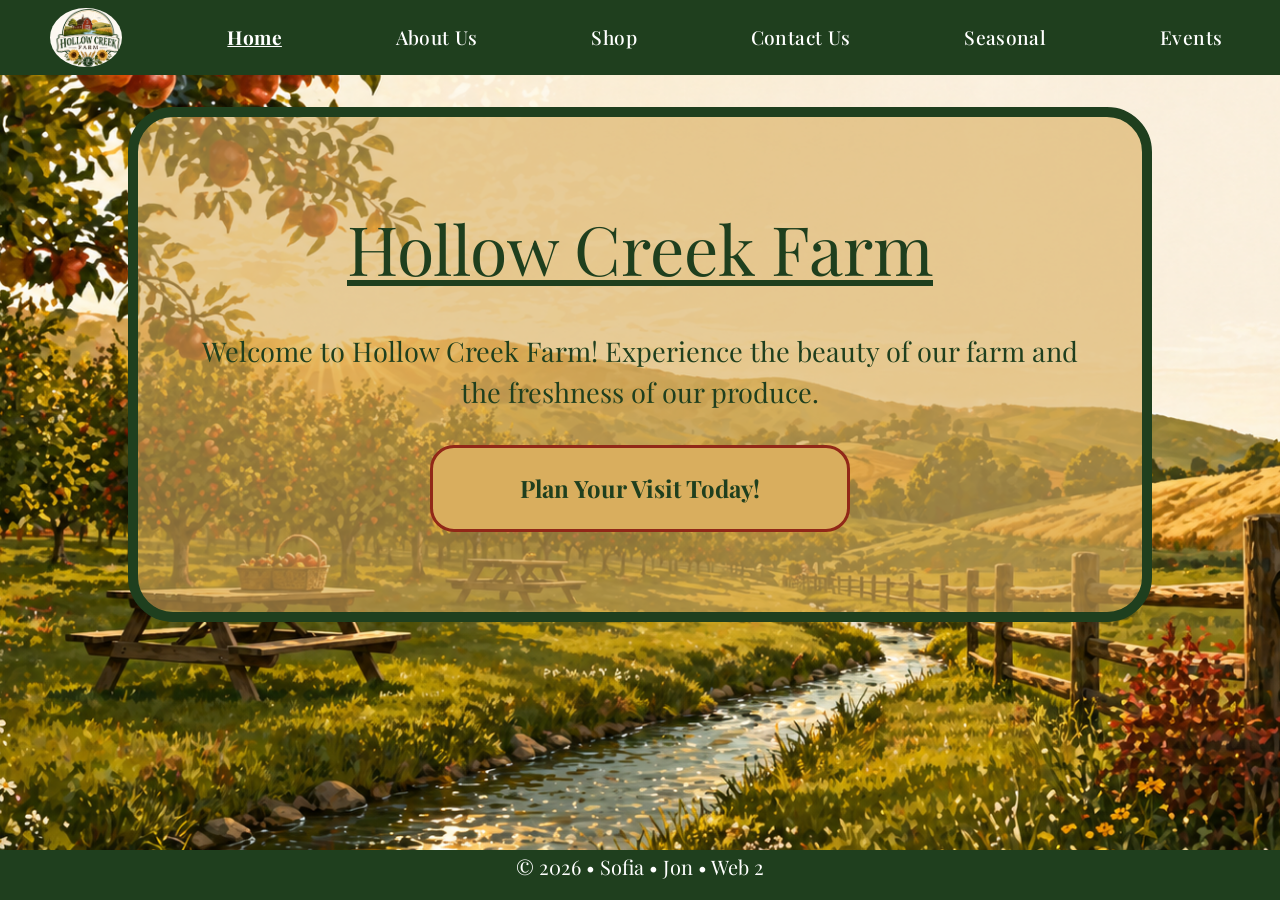
<file: index.html>
<!doctype html>
<html lang="en">
    <head>
        <title>Hollow Creek Farm</title>
        <!-- Required meta tags -->
        <meta charset="utf-8" />
        <meta name="viewport" content="width=device-width, initial-scale=1" />

        <!-- Bootstrap CSS v5.3.8 -->
        <link
            href="https://cdn.jsdelivr.net/npm/bootstrap@5.3.8/dist/css/bootstrap.min.css"
            rel="stylesheet"
            integrity="sha384-sRIl4kxILFvY47J16cr9ZwB07vP4J8+LH7qKQnuqkuIAvNWLzeN8tE5YBujZqJLB"
            crossorigin="anonymous"
        />
        <!-- Fonts-->
        <link rel="preconnect" href="https://fonts.googleapis.com">
        <link rel="preconnect" href="https://fonts.gstatic.com" crossorigin>
        <link href="https://fonts.googleapis.com/css2?family=Playfair+Display:wght@900&display=swap" rel="stylesheet">
    <link rel="stylesheet" href="css files/styles.css" />
    <link rel="stylesheet" href="css files/home.css" />
    </head>

    <body class="indexhtmlbody">
        <!-- background image - Image credit: Provided Hollow Creek Farm asset folder. Licensed for class use. -->
        <header>

            


        <!--navbar starts-->
        <nav class="navbar navbar-expand-lg navbar-home">
            <div class="container-fluid">
                <button class="navbar-toggler" type="button" data-bs-toggle="collapse" data-bs-target="#navbarNavAltMarkup"
                    aria-controls="navbarNavAltMarkup" aria-expanded="false" aria-label="Toggle navigation">
                    <span class="navbar-toggler-icon"></span>
                </button>
                <div class="collapse navbar-collapse" id="navbarNavAltMarkup">
                    <div class="navbar-nav">
                        <!-- Image credit: Provided Hollow Creek Farm asset folder. Licensed for class use. -->
                        <img src="Client Files/Logo.png" class="navbarimg">
                        <a class="nav-link active" aria-current="page" href="index.html">Home</a>
                        <a class="nav-link" href="aboutus.html">About Us</a>
                        <a class="nav-link" href="shop.html">Shop</a>
                        <a class="nav-link" href="contactus.html">Contact Us</a>
                        <a class="nav-link" href="seasonal.html">Seasonal</a>
                        <a class="nav-link" href="events.html">Events</a>
                    </div>
                </div>
            </div>
        </nav>
        <!--navbar ends + title-->
        <!--box with title, subtitle, button-->
        <div class="homepagebox">
            <div class="title">Hollow Creek Farm</div>
            <div class="subtitle">Welcome to Hollow Creek Farm! Experience the beauty of our farm and the freshness of our produce.</div>
            <a class="btn btn-lg planurvisitbtn" href="contactus.html" role="button">Plan Your Visit Today!</a>
        </div>




        </header>
        <main></main>
        <footer>
           <div class="footer">
            <p>© 2026 • Sofia • Jon • Web 2</p>
            </div> 
        </footer>
        <!-- Bootstrap JavaScript Bundle (includes Popper) -->
        <script
            src="https://cdn.jsdelivr.net/npm/bootstrap@5.3.8/dist/js/bootstrap.bundle.min.js"
            integrity="sha384-FKyoEForCGlyvwx9Hj09JcYn3nv7wiPVlz7YYwJrWVcXK/BmnVDxM+D2scQbITxI"
            crossorigin="anonymous"
        ></script>
        <script src="script.js"></script>
    </body>
</html>
</file>
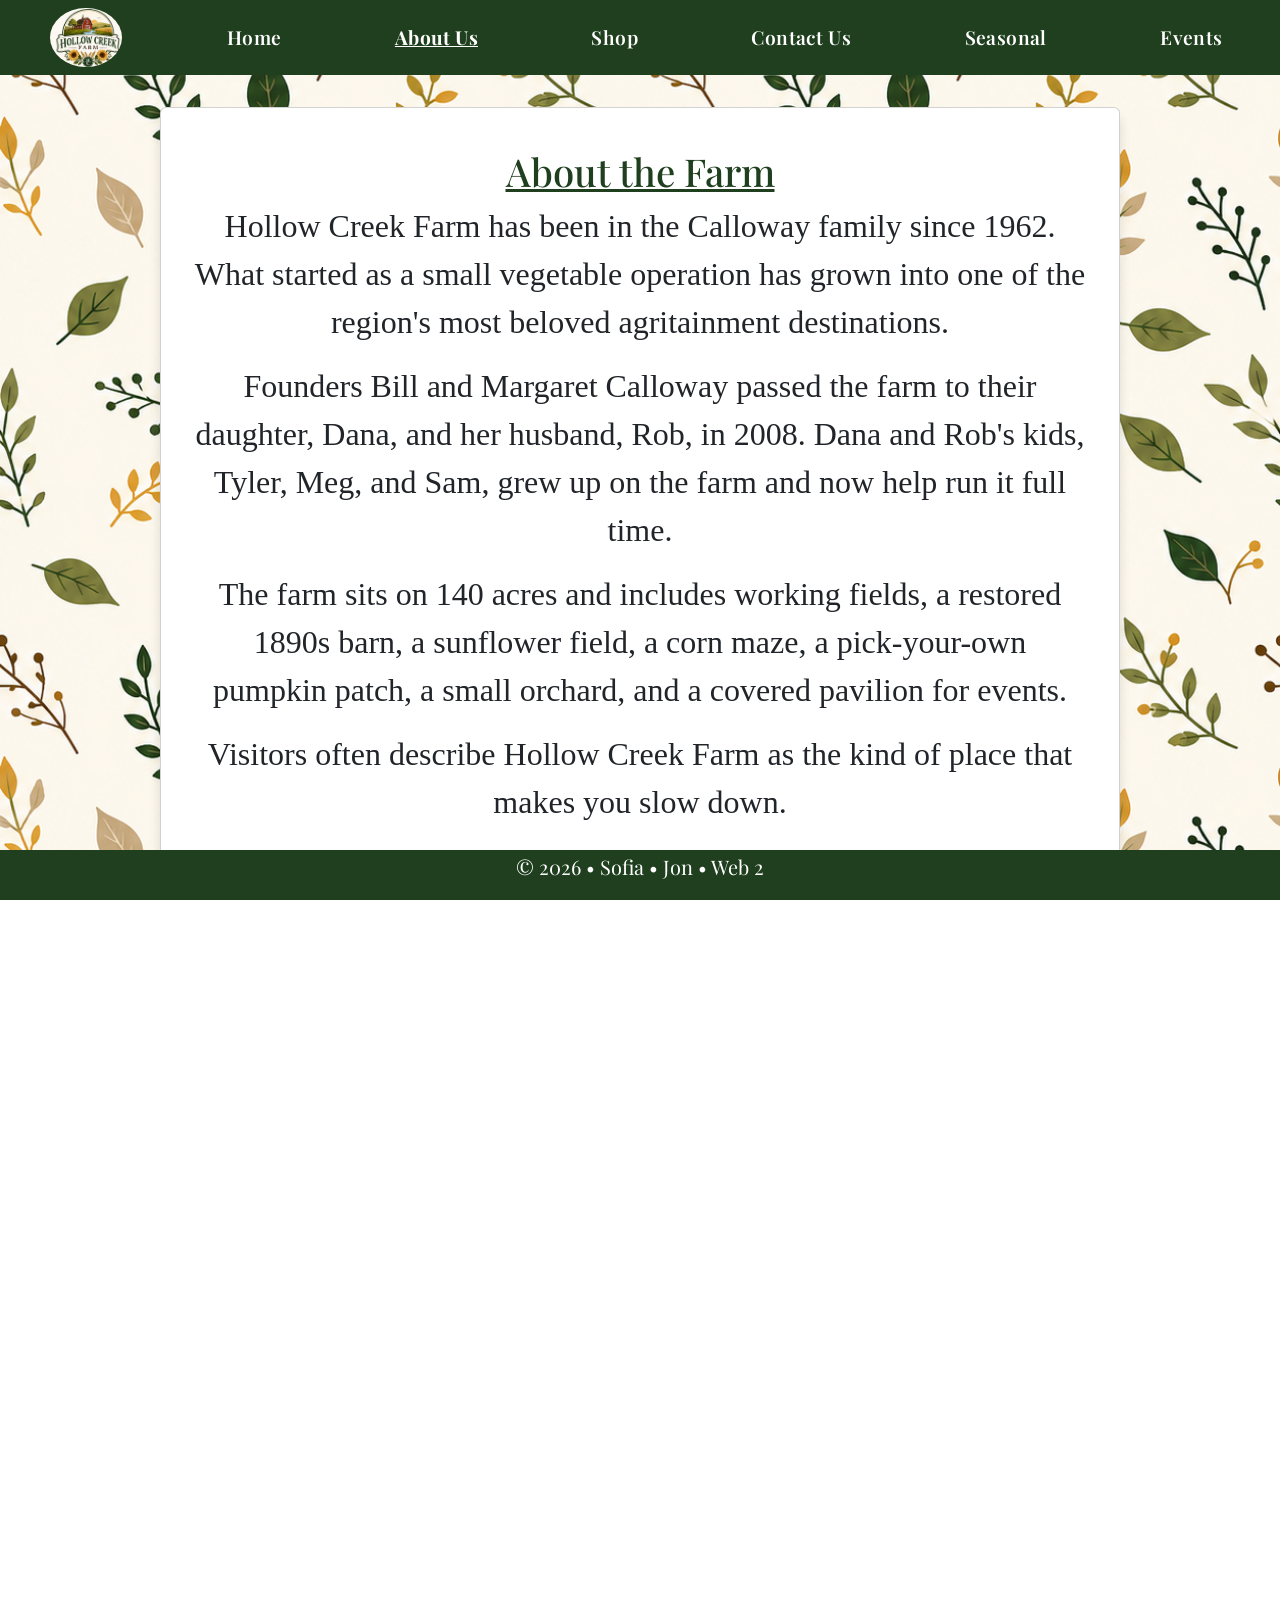
<file: aboutus.html>
<!doctype html>
<html lang="en">

<head>
    <title>Hollow Creek Farm</title>
    <!-- Required meta tags -->
    <meta charset="utf-8" />
    <meta name="viewport" content="width=device-width, initial-scale=1" />

    <!-- Bootstrap CSS v5.3.8 -->
    <link href="https://cdn.jsdelivr.net/npm/bootstrap@5.3.8/dist/css/bootstrap.min.css" rel="stylesheet"
        integrity="sha384-sRIl4kxILFvY47J16cr9ZwB07vP4J8+LH7qKQnurgqkuIAvNWLzeN8tE5YBujZqJLB" crossorigin="anonymous" />
    <link rel="stylesheet" href="css files/styles.css" />
    <!-- Navbar Fonts -->
    <link rel="preconnect" href="https://fonts.googleapis.com">
    <link rel="preconnect" href="https://fonts.gstatic.com" crossorigin>
    <link href="https://fonts.googleapis.com/css2?family=Playfair+Display:wght@900&display=swap" rel="stylesheet">
</head>

<body class="aboutusbody">
    <header>
        <!--navbar starts-->
        <nav class="navbar navbar-expand-lg navbar-home">
            <div class="container-fluid">
                <button class="navbar-toggler" type="button" data-bs-toggle="collapse" data-bs-target="#navbarNavAltMarkup"
                    aria-controls="navbarNavAltMarkup" aria-expanded="false" aria-label="Toggle navigation">
                    <span class="navbar-toggler-icon"></span>
                </button>
                <div class="collapse navbar-collapse" id="navbarNavAltMarkup">
                    <div class="navbar-nav">
                        <!-- Image credit: Provided Hollow Creek Farm asset folder. Licensed for class use. -->
                        <img src="Client Files/Logo.png" class="navbarimg">
                        <a class="nav-link" aria-current="page" href="index.html">Home</a>
                        <a class="nav-link active" href="aboutus.html">About Us</a>
                        <a class="nav-link" href="shop.html">Shop</a>
                        <a class="nav-link" href="contactus.html">Contact Us</a>
                        <a class="nav-link" href="seasonal.html">Seasonal</a>
                        <a class="nav-link" href="events.html">Events</a>
                    </div>
                </div>
            </div>
        </nav>
        <!--navbar ends + title-->
    </header>
    <main>
        <div class="card aboutus">
            <h1 class="aboutTheFarm">About the Farm</h1>
            <p>Hollow Creek Farm has been in the Calloway family since 1962. What started as a small vegetable operation has grown into one of the region's most beloved agritainment destinations.</p>
            <p>Founders Bill and Margaret Calloway passed the farm to their daughter, Dana, and her husband, Rob, in 2008. Dana and Rob's kids, Tyler, Meg, and Sam, grew up on the farm and now help run it full time.</p>
            <p>The farm sits on 140 acres and includes working fields, a restored 1890s barn, a sunflower field, a corn maze, a pick-your-own pumpkin patch, a small orchard, and a covered pavilion for events.</p>
            <p>Visitors often describe Hollow Creek Farm as the kind of place that makes you slow down.</p>
            <img src="Client Files/3 family generations.png">
        </div>
       

    </main>
   <img src="removedbgimg.png" class="bottomfooterimg">
    <footer>
        <div class="footer">
            <p>© 2026 • Sofia • Jon • Web 2</p>
        </div>
    </footer>
    <link href="https://cdn.jsdelivr.net/npm/bootstrap@5.3.8/dist/css/bootstrap.min.css" rel="stylesheet">
    <script src="script.js"></script>
</body>

</html>
</file>
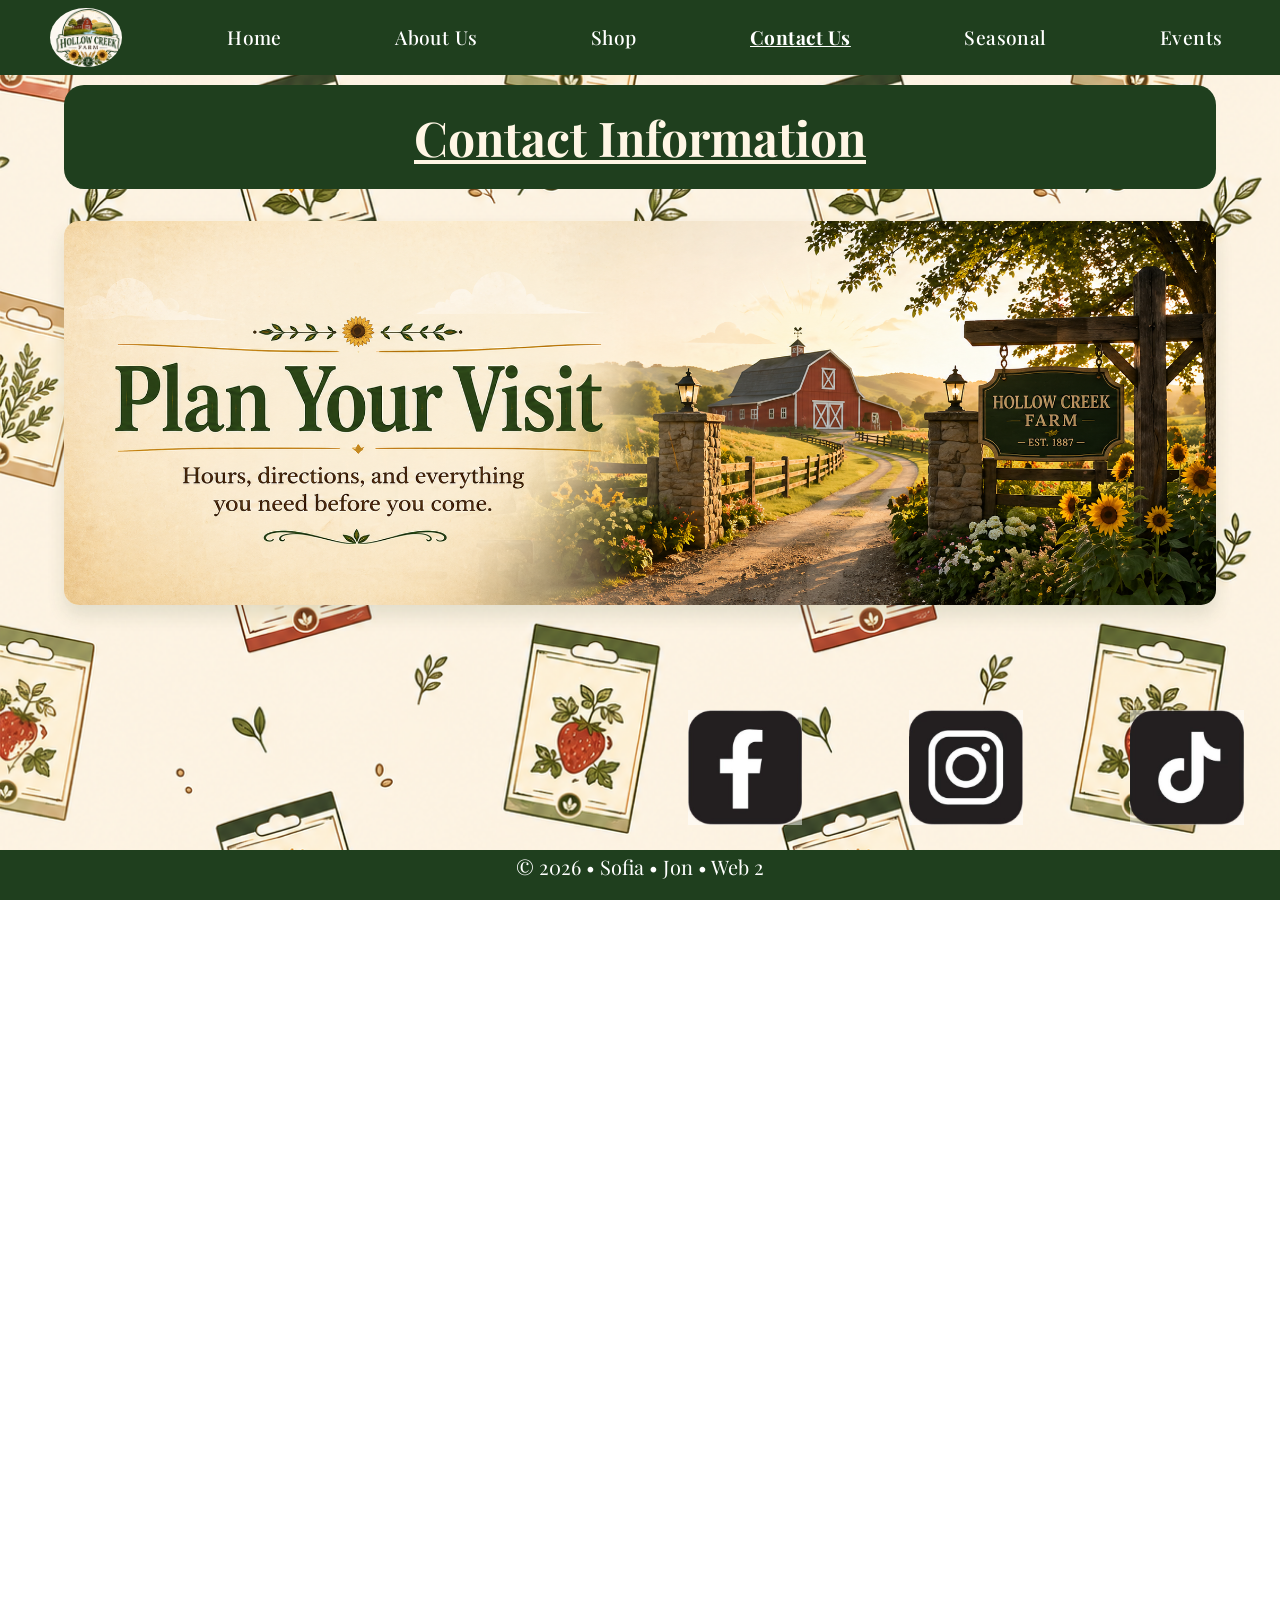
<file: contactus.html>
<!doctype html>
<html lang="en">

<head>
    <title>Hollow Creek Farm</title>
    <!-- Required meta tags -->
    <meta charset="utf-8" />
    <meta name="viewport" content="width=device-width, initial-scale=1" />

    <!-- Bootstrap CSS v5.3.8 -->
    <link href="https://cdn.jsdelivr.net/npm/bootstrap@5.3.8/dist/css/bootstrap.min.css" rel="stylesheet"
        integrity="sha384-sRIl4kxILFvY47J16cr9ZwB07vP4J8+LH7qKQnuqkuIAvNWLzeN8tE5YBujZqJLB" crossorigin="anonymous" />
    <link rel="stylesheet" href="css files/contact.css" />
    <link rel="stylesheet" href="css files/styles.css" />
    <!-- Navbar Fonts -->
    <link rel="preconnect" href="https://fonts.googleapis.com">
    <link rel="preconnect" href="https://fonts.gstatic.com" crossorigin>
    <link href="https://fonts.googleapis.com/css2?family=Playfair+Display:wght@900&display=swap" rel="stylesheet">
</head>

<body class="contactsusbody">
    <!-- background image - Image credit: Provided Hollow Creek Farm asset folder. Licensed for class use. -->
    <header>
        <!--navbar starts-->
        <nav class="navbar navbar-expand-lg navbar-home">
            <div class="container-fluid">
                <button class="navbar-toggler" type="button" data-bs-toggle="collapse"
                    data-bs-target="#navbarNavAltMarkup" aria-controls="navbarNavAltMarkup" aria-expanded="false"
                    aria-label="Toggle navigation">
                    <span class="navbar-toggler-icon"></span>
                </button>
                <div class="collapse navbar-collapse" id="navbarNavAltMarkup">
                    <div class="navbar-nav">
                        <!-- Image credit: Provided Hollow Creek Farm asset folder. Licensed for class use. -->
                        <img src="Client Files/Logo.png" class="navbarimg">
                        <a class="nav-link" aria-current="page" href="index.html">Home</a>
                        <a class="nav-link" href="aboutus.html">About Us</a>
                        <a class="nav-link" href="shop.html">Shop</a>
                        <a class="nav-link active" href="contactus.html">Contact Us</a>
                        <a class="nav-link" href="seasonal.html">Seasonal</a>
                        <a class="nav-link" href="events.html">Events</a>
                    </div>
                </div>
            </div>
        </nav>
        <!--navbar ends + title-->
    </header>
    <main>
        <div class="contactinfobox">Contact Information</div>

        <!--Image credit: Provided Hollow Creek Farm asset folder. Licensed for class use.-->
        <img src="Client Files/Call-to-Action Banners/cta-plan-your-visit-entrance-gate.png" class="contactimgbanner">
        <div class="row">
        <!--contactform-->
            <div class="contactform col-sm-12 col-md-6 col-lg-6">
                <iframe src="https://docs.google.com/forms/d/e/1FAIpQLSdgZ8PGDFjcfySLDdCYFCq0QmSbsvDkSnEdM5bPMUGELbMjXw/viewform?embedded=true"></iframe>
            </div>
        <!--social media logos-->
            <div class="col-sm-12 col-md-6 col-lg-6">
                <div class="row sm-social-row">
                    <div class="eachsm">
                        <a href="https://www.facebook.com/" target="_blank" rel="noopener noreferrer">
                            <img src="smlogos/sm1.png" alt="Facebook">
                        </a>
                    </div>
                    <div class="eachsm">
                        <a href="https://www.instagram.com/" target="_blank" rel="noopener noreferrer">
                            <img src="smlogos/sm2.png" alt="Instagram">
                        </a>
                    </div>
                    <div class="eachsm">
                        <a href="https://www.tiktok.com/" target="_blank" rel="noopener noreferrer">
                            <img src="smlogos/sm3.png" alt="TikTok">
                        </a>
                    </div>
                </div>
        <!--ena-->
                <div class="ena">1482 Hollow Creek Road, Marlboro, NJ, 07746</div>
                <div class="ena">(555) 847-2210</div>
                <div class="ena">hello@hollowcreekfarm.com</div>
        <!--hours table-->
                <table class="contact-hours-table">
                    <tr>
                        <th>Season / Area</th>
                        <th>Hours</th>
                    </tr>
                    <tr>
                        <td>Farm Store (Year-Round)</td>
                        <td>Tue to Sat: 9am to 5pm | Sun: 10am to 3pm</td>
                    </tr>
                    <tr>
                        <td>Spring / Summer Activities</td>
                        <td>Weekends only, 9am to 5pm</td>
                    </tr>
                    <tr>
                        <td>Fall Season (Sep through Nov)</td>
                        <td>Mon to Fri: 1pm to 6pm | Sat to Sun: 9am to 6pm</td>
                    </tr>
                    <tr>
                        <td>Holiday Market (December only)</td>
                        <td>Sat to Sun: 10am to 4pm</td>
                    </tr>
                </table>
            </div>
        </div>


    </main>
    <footer>
        <div class="footer">
            <p>© 2026 • Sofia • Jon • Web 2</p>
        </div>
    </footer>
    <script src="https://cdn.jsdelivr.net/npm/bootstrap@5.3.8/dist/js/bootstrap.bundle.min.js"
        integrity="sha384-FKyoEForCGlyvwx9Hj09JcYn3nv7wiPVlz7YYwJrWVcXK/BmnVDxM+D2scQbITxI"
        crossorigin="anonymous"></script>
    <script src="script.js"></script>
</body>

</html>
</file>
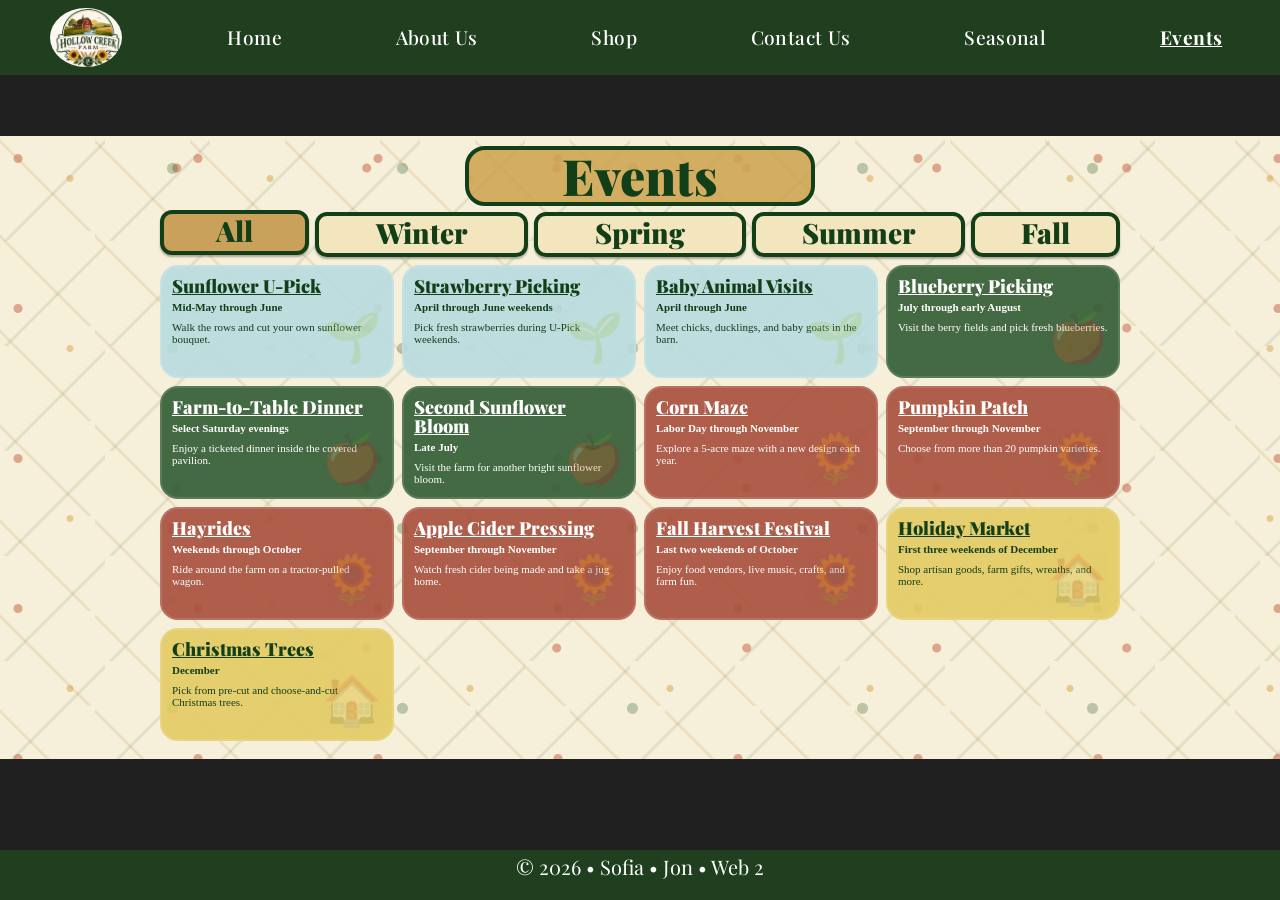
<file: events.html>
<!doctype html>
<html lang="en">

<head>
    <title>Hollow Creek Farm | Events</title>

    <meta charset="utf-8">
    <meta name="viewport" content="width=device-width, initial-scale=1">

    <link href="https://cdn.jsdelivr.net/npm/bootstrap@5.3.8/dist/css/bootstrap.min.css" rel="stylesheet"
        integrity="sha384-sRIl4kxILFvY47J16cr9ZwB07vP4J8+LH7qKQnuqkuIAvNWLzeN8tE5YBujZqJLB" crossorigin="anonymous">

    <link rel="preconnect" href="https://fonts.googleapis.com">
    <link rel="preconnect" href="https://fonts.gstatic.com" crossorigin>
    <link href="https://fonts.googleapis.com/css2?family=Playfair+Display:wght@700;900&display=swap" rel="stylesheet">

    <link rel="stylesheet" href="css files/styles.css">
    <link rel="stylesheet" href="css files/events.css">
</head>

<body class="eventsbody">

    <header>
        <nav class="navbar navbar-expand-lg navbar-home">
            <div class="container-fluid">

                <button class="navbar-toggler" type="button" data-bs-toggle="collapse"
                    data-bs-target="#navbarNavAltMarkup" aria-controls="navbarNavAltMarkup" aria-expanded="false"
                    aria-label="Toggle navigation">
                    <span class="navbar-toggler-icon"></span>
                </button>

                <div class="collapse navbar-collapse" id="navbarNavAltMarkup">
                    <div class="navbar-nav">

                        <!-- Image credit: Provided Hollow Creek Farm asset folder. Licensed for class use. -->
                        <img src="Client Files/Logo.png" class="navbarimg" alt="Hollow Creek Farm logo">

                        <a class="nav-link" href="index.html">Home</a>
                        <a class="nav-link" href="aboutus.html">About Us</a>
                        <a class="nav-link" href="shop.html">Shop</a>
                        <a class="nav-link" href="contactus.html">Contact Us</a>
                        <a class="nav-link" href="seasonal.html">Seasonal</a>
                        <a class="nav-link active" aria-current="page" href="events.html">Events</a>

                    </div>
                </div>

            </div>
        </nav>
    </header>

    <main>
        <section class="events-page">

            <div class="events-title-box">
                <h1>Events</h1>
            </div>

            <div class="events-filter-box">
                <button class="events-filter-btn active" data-season="all">All</button>
                <button class="events-filter-btn" data-season="winter">Winter</button>
                <button class="events-filter-btn" data-season="spring">Spring</button>
                <button class="events-filter-btn" data-season="summer">Summer</button>
                <button class="events-filter-btn" data-season="fall">Fall</button>
            </div>

            <div id="eventsGrid" class="events-grid"></div>

        </section>
    </main>

    <footer>
        <div class="footer">
            <p>© 2026 • Sofia • Jon • Web 2</p>
        </div>
    </footer>

    <script src="https://cdn.jsdelivr.net/npm/bootstrap@5.3.8/dist/js/bootstrap.bundle.min.js"
        integrity="sha384-FKyoEForCGlyvwx9Hj09JcYn3nv7wiPVlz7YYwJrWVcXK/BmnVDxM+D2scQbITxI"
        crossorigin="anonymous"></script>

    <script src="events.js"></script>

</body>

</html>
</file>
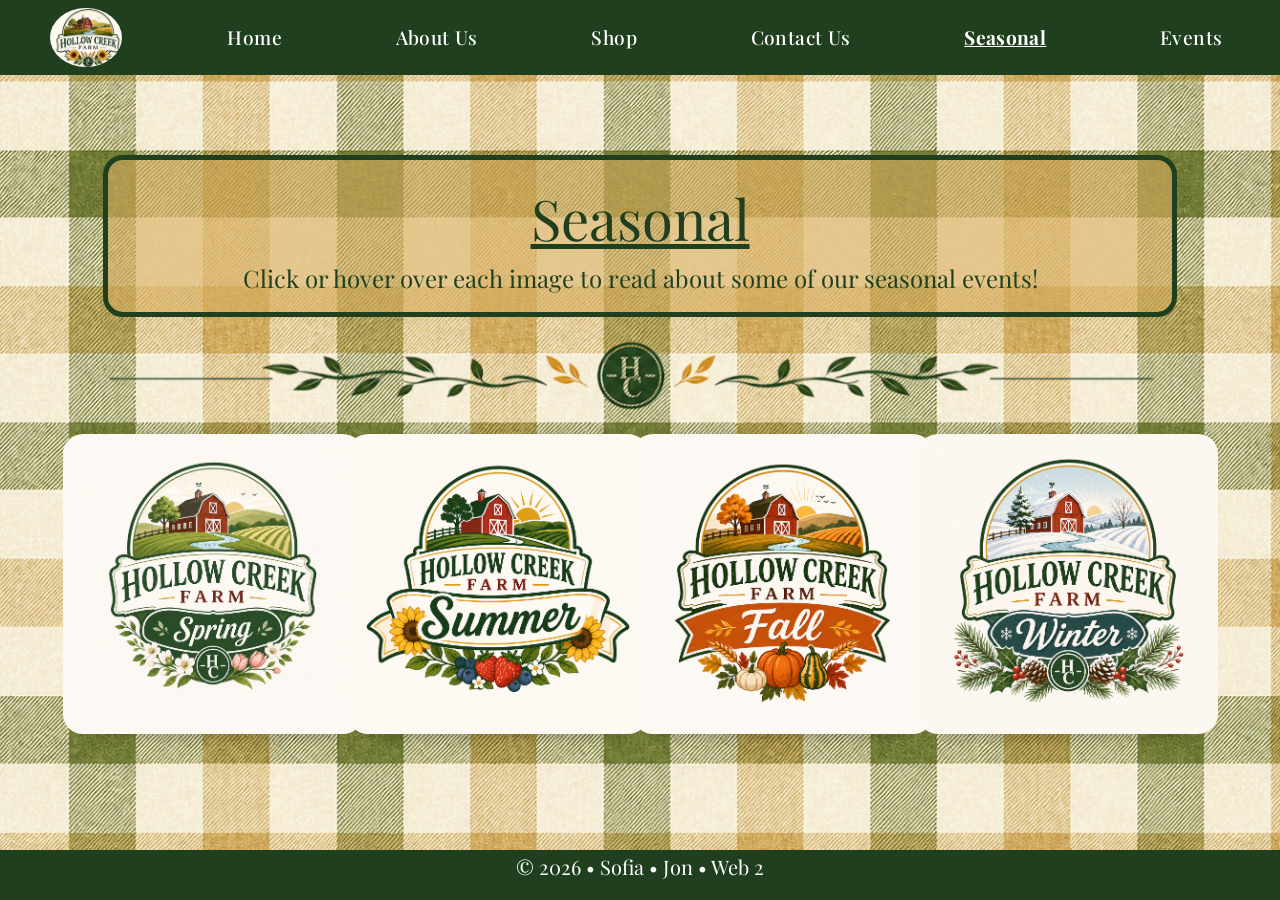
<file: seasonal.html>
<!doctype html>
<html lang="en">

<head>
    <title>Hollow Creek Farm</title>
    <!-- Required meta tags -->
    <meta charset="utf-8" />
    <meta name="viewport" content="width=device-width, initial-scale=1" />

    <!-- Bootstrap CSS v5.3.8 -->
    <link href="https://cdn.jsdelivr.net/npm/bootstrap@5.3.8/dist/css/bootstrap.min.css" rel="stylesheet"
        integrity="sha384-sRIl4kxILFvY47J16cr9ZwB07vP4J8+LH7qKQnuqkuIAvNWLzeN8tE5YBujZqJLB" crossorigin="anonymous" />
    <link rel="stylesheet" href="css files/styles.css" />
    <link rel="stylesheet" href="css files/seasonal.css" />
    <!-- Navbar Fonts -->
    <link rel="preconnect" href="https://fonts.googleapis.com">
    <link rel="preconnect" href="https://fonts.gstatic.com" crossorigin>
    <link href="https://fonts.googleapis.com/css2?family=Playfair+Display:wght@900&display=swap" rel="stylesheet">
</head>

<body class="seasonalbody">
    <!-- background image - Image credit: Provided Hollow Creek Farm asset folder. Licensed for class use. -->
    <header>
        <!--navbar starts-->
        <nav class="navbar navbar-expand-lg navbar-home">
            <div class="container-fluid">
                <button class="navbar-toggler" type="button" data-bs-toggle="collapse"
                    data-bs-target="#navbarNavAltMarkup" aria-controls="navbarNavAltMarkup" aria-expanded="false"
                    aria-label="Toggle navigation">
                    <span class="navbar-toggler-icon"></span>
                </button>
                <div class="collapse navbar-collapse" id="navbarNavAltMarkup">
                    <div class="navbar-nav">
                        <!-- Image credit: Provided Hollow Creek Farm asset folder. Licensed for class use. -->
                        <img src="Client Files/Logo.png" class="navbarimg">
                        <a class="nav-link" aria-current="page" href="index.html">Home</a>
                        <a class="nav-link" href="aboutus.html">About Us</a>
                        <a class="nav-link" href="shop.html">Shop</a>
                        <a class="nav-link" href="contactus.html">Contact Us</a>
                        <a class="nav-link active" href="seasonal.html">Seasonal</a>
                        <a class="nav-link" href="events.html">Events</a>
                    </div>
                </div>
            </div>
        </nav>
        <!--navbar ends + title-->
    </header>
    <main>
        <div class="seasonal-content">
            <div class="seasonalth">
                <div class="seasonaltitle">Seasonal</div>
                <div class="seasonalheading">Click or hover over each image to read about some of our seasonal events!</div>
            </div>
            <!--licensed img from client files we can use-->
            <img src="Client Files/seasonal1.png" class="seasonal-image" alt="Hollow Creek Farm seasonal display">
            <div class="container">
                <div class="row justify-content-center align-items-start gx-4 gy-4">
                    <!--1-->
                    <div class="col-12 col-md-3 d-flex justify-content-center p-3">
                        <div class="flip-card">
                            <div class="flip-card-inner">
                                <div class="flip-card-front">
                                    <img src="Client Files/Website UI Graphics/ChatGPT Image Apr 29, 2026, 10_09_49 PM (8).png"
                                        class="icons">
                                </div>
                                <div class="flip-card-back cardsfont">
                                    <ul>
                                        <li>Sunflower field opening mid-May through June</li>
                                        <li>U-Pick strawberry and asparagus picking on weekends</li>
                                        <li>Baby animal visits in the barn: chicks, ducklings, and baby goats</li>
                                        <li>Spring produce, seedlings, and transplants for home gardens</li>
                                    </ul>
                                </div>
                            </div>
                        </div>
                    </div>
                    <!--2-->
                    <div class="col-12 col-md-3 d-flex justify-content-center p-3">
                        <div class="flip-card">
                            <div class="flip-card-inner">
                                <div class="flip-card-front">
                                    <img src="Client Files/Website UI Graphics/ChatGPT Image Apr 29, 2026, 10_09_49 PM (9).png"
                                        class="icons">
                                </div>
                                <div class="flip-card-back cardsfont">
                                    <ul>
                                        <li>Tomatoes, zucchini, cucumbers, peppers, corn, and green beans</li>
                                        <li>Blueberry picking from July through early August</li>
                                        <li>Second sunflower bloom in late July</li>
                                        <li>Farm-to-table dinner events on select Saturday evenings (ticketed)</li>
                                    </ul>
                                </div>
                            </div>
                        </div>
                    </div>
                    <!--3-->
                    <div class="col-12 col-md-3 d-flex justify-content-center p-3">
                        <div class="flip-card">
                            <div class="flip-card-inner">
                                <div class="flip-card-front">
                                    <img src="Client Files/Website UI Graphics/ChatGPT Image Apr 29, 2026, 10_09_52 PM (10).png"
                                        class="icons">
                                </div>
                                <div class="flip-card-back cardsfont">
                                    <ul>
                                        <li>Corn maze opening Labor Day weekend, 5-acre layout with a new design each year</li>
                                        <li>Pumpkin patch with more than 20 varieties, U-Pick and pre-picked available</li>
                                        <li>Hayrides every weekend through October</li>
                                        <li>Apple cider pressing on-site, fresh cider sold by the jug</li>
                                    </ul>
                                </div>
                            </div>
                        </div>
                    </div>
                    <!--4-->
                    <div class="col-12 col-md-3 d-flex justify-content-center p-3">
                        <div class="flip-card">
                            <div class="flip-card-inner">
                                <div class="flip-card-front">
                                    <img src="Client Files/Website UI Graphics/ChatGPT Image Apr 29, 2026, 10_13_55 PM.png"
                                        class="icons">
                                </div>
                                <div class="flip-card-back cardsfont">
                                    <ul>
                                        <li>Holiday Market the first three weekends of December (local artisans and farm-made gifts)</li>
                                        <li>Christmas trees and wreaths: pre-cut and choose-and-cut available</li>
                                        <li>Farm store open year-round (reduced hours January through March)</li>
                                    </ul>
                                </div>
                            </div>
                        </div>
                    </div>
                </div>
            </div>
        </div>
    </main>
    <footer>
        <div class="footer">
            <p>© 2026 • Sofia • Jon • Web 2</p>
        </div>
    </footer>
    <script src="https://cdn.jsdelivr.net/npm/bootstrap@5.3.8/dist/js/bootstrap.bundle.min.js"
        integrity="sha384-FKyoEForCGlyvwx9Hj09JcYn3nv7wiPVlz7YYwJrWVcXK/BmnVDxM+D2scQbITxI"
        crossorigin="anonymous"></script>
    <script src="script.js"></script>
</body>

</html>
</file>
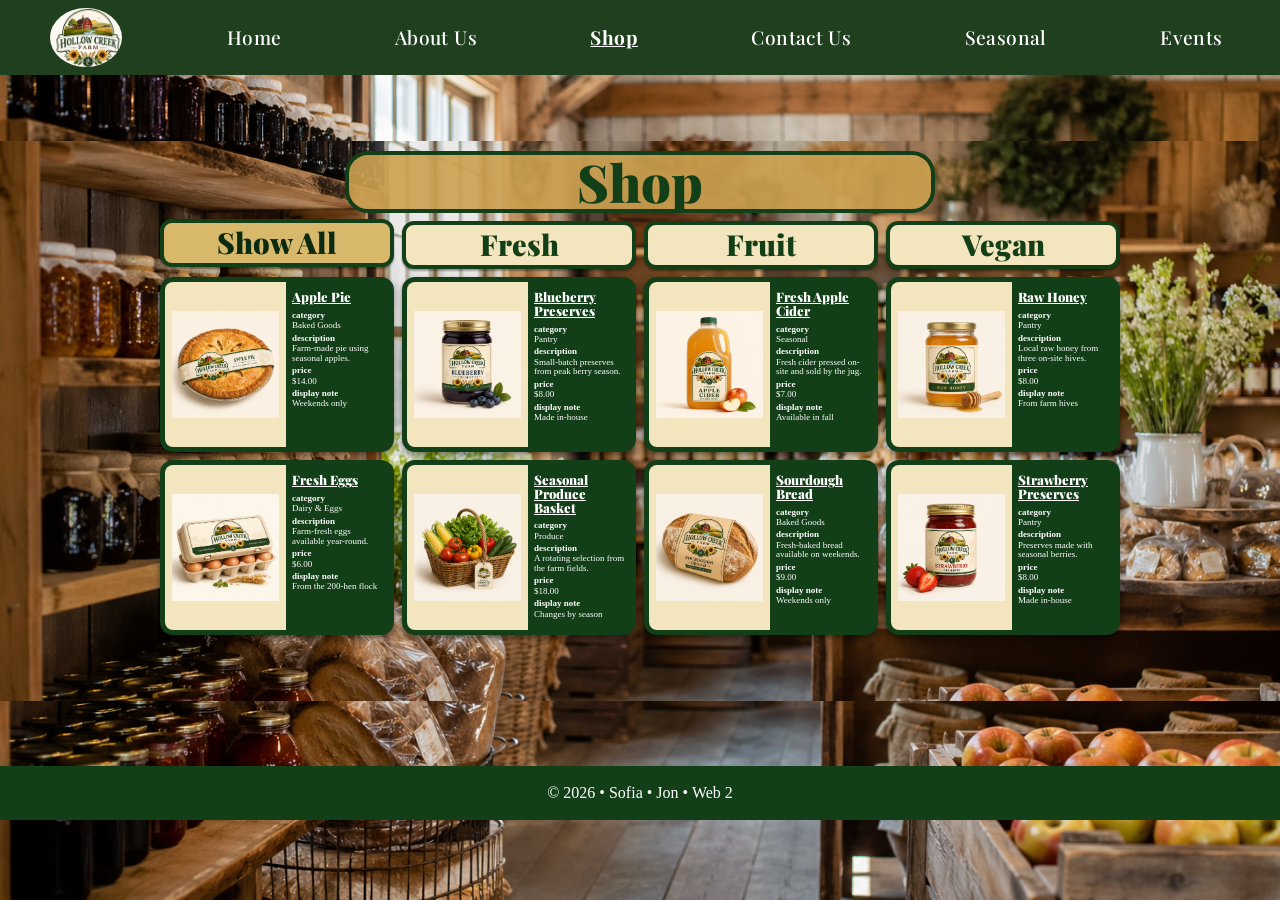
<file: shop.html>
<!doctype html>
<html lang="en">

<head>
    <title>Hollow Creek Farm | Shop</title>

    <meta charset="utf-8">
    <meta name="viewport" content="width=device-width, initial-scale=1">

    <!-- Bootstrap CSS v5.3.8 -->
    <link href="https://cdn.jsdelivr.net/npm/bootstrap@5.3.8/dist/css/bootstrap.min.css" rel="stylesheet"
        integrity="sha384-sRIl4kxILFvY47J16cr9ZwB07vP4J8+LH7qKQnuqkuIAvNWLzeN8tE5YBujZqJLB" crossorigin="anonymous">

    <!-- Fonts -->
    <link rel="preconnect" href="https://fonts.googleapis.com">
    <link rel="preconnect" href="https://fonts.gstatic.com" crossorigin>
    <link href="https://fonts.googleapis.com/css2?family=Playfair+Display:wght@900&display=swap" rel="stylesheet">

    <!-- Main CSS first so the navbar uses your normal site styling -->
    <link rel="stylesheet" href="css files/styles.css">

    <!-- Shop CSS second so the shop page layout still works -->
    <link rel="stylesheet" href="css files/shop.css">
</head>

<body class="shopbody">

    <header>
        <!-- navbar starts -->
        <nav class="navbar navbar-expand-lg navbar-home">
            <div class="container-fluid">

                <button class="navbar-toggler" type="button" data-bs-toggle="collapse"
                    data-bs-target="#navbarNavAltMarkup" aria-controls="navbarNavAltMarkup" aria-expanded="false"
                    aria-label="Toggle navigation">
                    <span class="navbar-toggler-icon"></span>
                </button>

                <div class="collapse navbar-collapse" id="navbarNavAltMarkup">
                    <div class="navbar-nav">

                        <!-- Image credit: Provided Hollow Creek Farm asset folder. Licensed for class use. -->
                        <img src="Client Files/Logo.png" class="navbarimg" alt="Hollow Creek Farm logo">

                        <a class="nav-link" href="index.html">Home</a>
                        <a class="nav-link" href="aboutus.html">About Us</a>
                        <a class="nav-link active" aria-current="page" href="shop.html">Shop</a>
                        <a class="nav-link" href="contactus.html">Contact Us</a>
                        <a class="nav-link" href="seasonal.html">Seasonal</a>
                        <a class="nav-link" href="events.html">Events</a>

                    </div>
                </div>

            </div>
        </nav>
        <!-- navbar ends -->
    </header>

    <main>
        <section class="shop-page">

            <div class="shop-title-box">
                <h1>Shop</h1>
            </div>

            <div class="shop-filter-box">
                <button class="shop-filter-btn active" data-filter="all">Show All</button>
                <button class="shop-filter-btn" data-filter="fresh">Fresh</button>
                <button class="shop-filter-btn" data-filter="fruit">Fruit</button>
                <button class="shop-filter-btn" data-filter="vegan">Vegan</button>
            </div>

            <div id="shopProducts" class="shop-grid"></div>

        </section>
    </main>

    <footer class="shop-footer">
        <p>© 2026 • Sofia • Jon • Web 2</p>
    </footer>

    <!-- Bootstrap JavaScript Bundle -->
    <script src="https://cdn.jsdelivr.net/npm/bootstrap@5.3.8/dist/js/bootstrap.bundle.min.js"
        integrity="sha384-FKyoEForCGlyvwx9Hj09JcYn3nv7wiPVlz7YYwJrWVcXK/BmnVDxM+D2scQbITxI"
        crossorigin="anonymous"></script>

    <script src="shop.js"></script>

</body>

</html>
</file>
<file: css files/styles.css>
/*chat gpt helped w this */
html, body {
    height: 100%;
    /* prevent unwanted horizontal scrolling from overflowing children */
    overflow-x: hidden;
}
/* end of ai usage*/

/* make width calculations include padding/border to avoid accidental overflow */
*, *::before, *::after {
    box-sizing: border-box;
}

body {
    display: flex;
    flex-direction: column;
    padding-bottom: 80px;
}
main {
    flex: 1;
    display: flex;
    align-items: center;
    justify-content: center;
    padding: 2rem 0;
    width: 100%;
}












/*navbar*/
.navbar {
    background: #1F3F1E;
    font-family: "Playfair Display", serif;
    font-optical-sizing: auto;
    font-weight: 600;
    font-style: normal;
    font-size: 1.2rem;
}
.navbar .container-fluid {
    justify-content: space-between;
}
.navbar-nav {
    display: flex;
    align-items: center;
    gap: 1.4rem;
    flex-wrap: wrap;
    flex: 1;
    justify-content: space-around;
}
/* Image credit: Provided Hollow Creek Farm asset folder. Licensed for class use. */
.navbarimg {
    width: 72px;
    max-width: 9%;
    height: auto;
    border-radius: 100%;
}
.nav-link {
    color: #fff !important;
    font-weight: 500;
    letter-spacing: 0.02em;
}
.nav-link:hover {
    text-decoration: none;
}
.nav-link.active {
    font-weight: 700;
    text-decoration: underline;
}
.navbar-toggler {
    border: 2px solid #fff !important;
}
/* Image credit: Provided Hollow Creek Farm asset folder. Licensed for class use. */
.navbar-toggler-icon {
    background-image: url("data:image/svg+xml,%3csvg xmlns='http://www.w3.org/2000/svg' viewBox='0 0 30 30'%3e%3cpath stroke='%23fff' stroke-linecap='round' stroke-miterlimit='10' stroke-width='2' d='M4 7h22M4 15h22M4 23h22'/%3e%3c/svg%3e");
}
.navbar {
    position: sticky;
    top: 0;
    z-index: 1000;
}
.navbar-toggler {
    z-index: 1100;
}
/*end of navbar*/











/*footer*/
.footer {
    position: fixed;
    bottom: 0;
    left: 0;
    right: 0;
    width: 100%;
    z-index: 999;
    background-color: #1F3F1E;
    color: #fff;
    padding: 0.5rem;
    font-family: "Playfair Display", serif;
    font-size: 1.25rem;
    display: flex;
    align-items: center;
    justify-content: center;
    height: 50px;
}
/*end of footer*/














/*about page*/
.about-card {
    border-radius: 15px;
    box-shadow: 0 4px 8px rgba(0, 0, 0, 0.1);
    column-gap: 20px;
    padding: 20px;
/* make it centered and styled */
    position: absolute;
    top: 50%;
    left: 50%;
    transform: translate(-50%, -50%);
}
.aboutus{
    width: 75%;
    margin: 0 auto;
    border-radius: 120px;
    border: 10px solid #1F3F1E;
    box-shadow: 0 10px 12px rgba(0, 0, 0, 0.12);
    padding: 2.5rem 2rem;
    text-align: center;
    background-color: #D9AE5E99;
    font-family: "Lora SemiBold", serif;
    font-size: 2rem;
}
.aboutTheFarm {
    color: #1F3F1E;
    font-family: "Playfair Display", serif;
    font-size: 2.4rem;
    margin-bottom: 0.5rem;
    text-align: center;
}

body.aboutusbody {
    /* Image credit: Provided Hollow Creek Farm asset folder. Licensed for class use. */
    background-image: url("../Client Files/Website Background Patterns/ChatGPT Image Apr 29, 2026, 10_30_56 PM (5).png");
    background-size: cover;
    background-position: center;
    background-repeat: no-repeat;
    min-height: 100vh;
    font-size: 120%;
}

/* Image credit: Provided Hollow Creek Farm asset folder. Licensed for class use. */
.bottomfooterimg {
    display: block;
    margin-top: auto;
    display: flex;
    width: 100%;
    margin-left: auto;
    margin-right: auto;
    padding-bottom: 1.5rem;
}
.aboutTheFarm {
    text-decoration: underline;
}














/*start of shop */
body.shopbody {
    /* Image credit: Provided Hollow Creek Farm asset folder. Licensed for class use. */
    background-image: url("../Client Files/Placeholder Images/photo-farm-store-interior-jars-produce.png");
    background-size: cover;
    background-position: center;
    background-repeat: no-repeat;
    min-height: 100vh;
}

@media (max-width: 900px) and (orientation: portrait) {
    body.shopbody {
        background-size: contain;
        background-position: top center;
        background-repeat: no-repeat;
    }
}
</file>
<file: css files/home.css>
/*home page*/
body.indexhtmlbody {
    position: relative;
    /* Image credit: Provided Hollow Creek Farm asset folder. Licensed for class use. */
    background-image: url("../Client Files/Hero Imgs/hero-apple-orchard-creek-picnic-tables.png");
    background-size: cover;
    background-position: center;
    background-repeat: no-repeat;
    min-height: 100vh;
}

.homepagebox {
    /* make it centered under the sticky navbar without changing its size */
    position: relative;
    top: auto;
    left: auto;
    transform: none;
    margin: 2rem auto 0rem auto;
    background-color: #D9AE5E99;
    border: 10px solid #1F3F1E;
    border-radius: 45px;
    padding: 5rem 3rem;
    width: 80%;
    /* text centered and styled */
    display: flex;
    flex-direction: column;
    align-items: center;
    justify-content: center;
    text-align: center;
    color: #1F3F1E;
    font-family: "Playfair Display", serif;
    font-optical-sizing: auto;
    font-weight: 200;
    font-style: normal;
    font-size: 1.7rem;
}

.title {
    font-size: 250%;
    font-weight: 400;
    text-decoration: underline;
    margin-bottom: 2rem;
}

.subtitle {
    font-weight: 300;
}

.planurvisitbtn {
    background-color: #D9AE5E;
    border: 3px solid #912818;
    border-radius: 1.5rem;
    color: #1F3F1E !important;
    padding: 1.4rem 2.5rem;
    font-size: 1.5rem;
    font-weight: 700;
    width: min(100%, 420px);
    max-width: 100%;
    transition: transform 0.2s ease, box-shadow 0.2s ease, background-color 0.2s ease;
    margin-top: 2rem;
}

.planurvisitbtn:hover,
.planurvisitbtn:focus {
    background-color: #C79E45;
    border: 3px solid #912818;
    color: #1F3F1E !important;
    transform: translateY(-5px);
    box-shadow: 0 12px 24px rgba(31, 63, 30, 0.18);
    text-decoration: none;
}

.planurvisitbtn:active {
    transform: translateY(0);
    box-shadow: 0 8px 16px rgba(31, 63, 30, 0.16);
}

/*end of home page*/

body.indexhtmlbody {
    min-height: 100vh;
}
</file>
<file: css files/contact.css>
/* contact us page */
body.contactsusbody {
    /* Image credit: Provided Hollow Creek Farm asset folder. Licensed for class use. */
    background-image: url("../Client Files/Website Background Patterns/ChatGPT Image Apr 29, 2026, 10_30_57 PM (8).png");
    background-size: cover;
    background-repeat: no-repeat;
    min-height: 100vh;
}

body.contactsusbody main {
    display: block;
    padding-top: 0;
}

.contactinfobox {
    width: 90%;
    color: #FFF6E5;
    background-color: #1F3F1E;
    text-align: center;
    font-family: "Playfair Display", serif;
    font-size: 3rem;
    text-decoration: underline;
    font-weight: 700;
    padding: 1rem 1rem;
    margin: 0.6rem auto 1rem auto;
    border-radius: 20px;
}

.contactform {
    display: flex;
    align-items: center;
    justify-content: center;
    padding: 10px;
}

.contactform iframe {
    width: 100%;
    height: auto;
    min-height: 920px;
}

.contacthoursbox {
    background-color: #FFF6E5;
    border: 1px solid #1F3F1E;
    border-radius: 15px;
    padding: 1rem;
    margin: 0 6px;
    width: calc(100% - 12px);
    height: 100%;
    box-sizing: border-box;
    box-shadow: 0 4px 10px rgba(31, 63, 30, 0.12);
    display: flex;
    flex-direction: column;
}

.ena {
    background-color: #D9AE5E;
    border: 1px solid #1F3F1E;
    border-radius: 12px;
    color: #1F3F1E !important;
    font-size: 1.75rem;
    font-family: "Playfair Display", serif;
    padding: 10px;
    margin: 2rem 0.5rem 2rem 0.5rem;
    text-align: center;
    display: flex;
    align-items: center;
    justify-content: center;
    height: 90px;
    width: calc(100% - 2rem);
    max-width: 100%;
    white-space: normal;
    word-wrap: break-word;
}

.contact-hours-table {
    width: calc(100% - 2rem);
    max-width: 760px;
    margin: 3rem 1rem 1rem 1rem;
    border-collapse: collapse;
    background-color: #FFF8EC;
    border: 1px solid #1F3F1E;
    border-radius: 18px;
    box-shadow: 0 10px 18px rgba(31, 63, 30, 0.12);
    overflow: hidden;
    box-sizing: border-box;
}

.contact-hours-table th,
.contact-hours-table td {
    padding: 1rem 1.1rem;
    text-align: left;
    border-bottom: 1px solid rgba(31, 63, 30, 0.15);
    color: #1F3F1E;
    font-family: "Inter", sans-serif;
    font-size: 0.97rem;
}

.contact-hours-table th {
    background-color: #1F3F1E;
    color: #ffffff;
    font-weight: 700;
    letter-spacing: 0.04em;
    text-transform: uppercase;
}

.contact-hours-table tr:nth-child(even) {
    background-color: #FFFAF0;
}

.contact-hours-table tr:last-child td {
    border-bottom: none;
}

/* vs code ai - makes the hours table responsive by stacking the cells vertically on smaller screens */
@media (max-width: 700px) {
    .contact-hours-table {
        width: calc(100% - 2rem);
        margin: 1rem auto;
    }

    .contact-hours-table,
    .contact-hours-table thead,
    .contact-hours-table tbody,
    .contact-hours-table th,
    .contact-hours-table td,
    .contact-hours-table tr {
        display: block;
    }

    .contact-hours-table tr {
        margin-bottom: 0.9rem;
    }

    .contact-hours-table th,
    .contact-hours-table td {
        padding: 0.9rem 0.95rem;
    }

    .contact-hours-table th {
        border-bottom: none;
    }

    .contact-hours-table td {
        border-bottom: 1px solid rgba(31, 63, 30, 0.12);
    }
}

/* end of vs code ai */
.eachsm {
    display: flex;
    justify-content: center;
    align-items: center;
    padding: 5px;
    margin: 0 auto;
    aspect-ratio: 1;
    width: 150px;
    height: 150px;
}

.eachsm a {
    display: inline-flex;
    justify-content: center;
    align-items: center;
}

/* Image credit: google images, licensed for class use */
.eachsm img {
    height: 125px;
    width: auto;
    padding: 5px;
    margin: 0 auto;
}
.eachsm img:hover {
    transform: scale(1.1);
}

.sm-social-row {
    justify-content: center;
    gap: 10px;
    margin-top: 40px;
}

/* Image credit: Provided Hollow Creek Farm asset folder. Licensed for class use. */
.contactimgbanner {
    display: block;
    margin: 2rem auto 3rem auto;
    max-width: 90%;
    height: auto;
    border-radius: 15px;
    box-shadow: 0 10px 18px rgba(31, 63, 30, 0.12);
}
</file>
<file: css files/events.css>
:root {
    --farm-green: #123f18;
    --farm-dark-green: #0b2b10;
    --farm-cream: #f3e5bd;
    --farm-gold: #c9a15a;
    --spring-blue: #b8dce0;
    --summer-green: #365f38;
    --fall-red: #a84f3c;
    --winter-yellow: #e4cb63;
}

* {
    box-sizing: border-box;
}

body {
    margin: 0;
}

.eventsbody {
    background-color: #202020;
    font-family: Georgia, serif;
}

.events-page {
    width: 100%;
    min-height: 590px;
    padding: 10px 14px 18px;
    background-color: #f6efd9;
    background-image:
        radial-gradient(circle at 10% 15%, rgba(190, 78, 42, 0.45) 0 4px, transparent 5px),
        radial-gradient(circle at 35% 25%, rgba(211, 156, 51, 0.45) 0 3px, transparent 4px),
        radial-gradient(circle at 75% 18%, rgba(30, 85, 35, 0.28) 0 5px, transparent 6px),
        radial-gradient(circle at 93% 20%, rgba(190, 78, 42, 0.45) 0 4px, transparent 5px),
        linear-gradient(45deg, transparent 46%, rgba(179, 124, 42, 0.20) 47%, transparent 49%),
        linear-gradient(-45deg, transparent 46%, rgba(30, 85, 35, 0.13) 47%, transparent 49%);
    background-size: 180px 150px, 200px 170px, 230px 180px, 190px 160px, 95px 95px, 105px 105px;
}

.events-title-box {
    width: 350px;
    max-width: 90%;
    margin: 0 auto 6px;
    background-color: rgba(205, 164, 82, 0.88);
    border: 4px solid var(--farm-green);
    border-radius: 20px;
    text-align: center;
}

.events-title-box h1 {
    color: var(--farm-green);
    font-family: "Playfair Display", Georgia, serif;
    font-size: 50px;
    font-weight: 900;
    margin: 0;
    line-height: 1.05;
}

.events-filter-box {
    max-width: 960px;
    margin: 0 auto 8px;
    display: grid;
    grid-template-columns: 0.7fr 1fr 1fr 1fr 0.7fr;
    gap: 6px;
}

.events-filter-btn {
    background-color: var(--farm-cream);
    color: var(--farm-green);
    border: 4px solid var(--farm-green);
    border-radius: 12px;
    font-family: "Playfair Display", Georgia, serif;
    font-size: 28px;
    font-weight: 900;
    line-height: 1;
    min-height: 45px;
    padding: 2px 8px 5px;
    box-shadow: 0 2px 2px rgba(0, 0, 0, 0.3);
    transition: 0.2s;
}

.events-filter-btn:hover,
.events-filter-btn.active {
    background-color: var(--farm-gold);
    transform: translateY(-2px);
}

.events-grid {
    max-width: 960px;
    margin: 0 auto;
    display: grid;
    grid-template-columns: repeat(4, 1fr);
    gap: 8px;
}

.event-card {
    min-height: 113px;
    border-radius: 18px;
    padding: 12px;
    position: relative;
    overflow: hidden;
    color: white;
    box-shadow: inset 0 0 0 2px rgba(255, 255, 255, 0.12);
}

.event-card h3 {
    font-family: "Playfair Display", Georgia, serif;
    font-size: 18px;
    font-weight: 900;
    margin: 0 0 3px;
    text-decoration: underline;
    line-height: 1.05;
}

.event-date {
    font-size: 11px;
    font-weight: bold;
    margin: 0 0 5px;
}

.event-description {
    font-size: 11px;
    line-height: 1.12;
    margin: 0;
}

.event-card::after {
    position: absolute;
    right: 12px;
    bottom: 4px;
    font-size: 48px;
    opacity: 0.22;
}

.event-spring {
    background-color: rgba(184, 220, 224, 0.9);
    color: #123f18;
}

.event-summer {
    background-color: rgba(54, 95, 56, 0.92);
}

.event-fall {
    background-color: rgba(168, 79, 60, 0.9);
}

.event-winter {
    background-color: rgba(228, 203, 99, 0.9);
    color: #123f18;
}

.event-spring::after {
    content: "🌱";
}

.event-summer::after {
    content: "🍎";
}

.event-fall::after {
    content: "🌻";
}

.event-winter::after {
    content: "🏠";
}

@media screen and (max-width: 768px) {
    .events-filter-box {
        grid-template-columns: repeat(2, 1fr);
    }

    .events-grid {
        grid-template-columns: repeat(2, 1fr);
    }

    .events-title-box h1 {
        font-size: 43px;
    }
}

@media screen and (max-width: 430px) {
    .events-page {
        padding: 10px;
    }

    .events-filter-box {
        grid-template-columns: 1fr;
    }

    .events-grid {
        grid-template-columns: 1fr;
    }

    .events-filter-btn {
        font-size: 25px;
    }

    .events-title-box h1 {
        font-size: 38px;
    }

    .event-card {
        min-height: 125px;
    }
}
</file>
<file: css files/seasonal.css>
/*seasonal page start */
body.seasonalbody {
    /* Image credit: Provided Hollow Creek Farm asset folder. Licensed for class use. */
    background-image: url("../Client Files/Website Background Patterns/ChatGPT Image Apr 29, 2026, 10_30_56 PM (7).png");
    background-size: cover;
    background-position: center;
    background-repeat: no-repeat;
    min-height: 100vh;
}

.seasonalth {
    width: 90%;
    color: #1F3F1E;
    background-color: #D9AE5E99;
    text-align: center;
    font-family: "Playfair Display", serif;
    padding: 1rem 1rem;
    margin: 0.6rem auto 1rem auto;
    border-radius: 20px;
    border: 5px solid #1F3F1E;
}

.seasonaltitle {
    font-size: 3.5rem;
    text-decoration: underline;
    font-weight: 900px;
}

.seasonalheading {
    font-size: 1.5rem;
    font-weight: 700px;
}

.seasonal-image {
    display: block;
    margin: auto;
    max-width: 90%;
    height: auto;
}

.icons {
    width: 300px;
    height: 300px;
    border-radius: 20px;
}

.cardsfont {
    font-family: "Lora SemiBold", serif;
    font-size: 18px;
}

.flip-card {
    height: 300px;
    width: 300px;
    margin: 0;
}

.flip-card-inner {
    position: relative;
    width: 100%;
    height: 100%;
    text-align: center;
    transition: transform 0.6s;
    transform-style: preserve-3d;
    box-shadow: 0 4px 12px 0 rgba(0, 0, 0, 0.2);
}

.flip-card:hover .flip-card-inner {
    transform: rotateY(180deg);
}

.flip-card-front,
.flip-card-back {
    position: absolute;
    width: 100%;
    height: 100%;
    -webkit-backface-visibility: hidden;
    backface-visibility: hidden;
    background-color: #D9AE5E;
    border: 5px solid #1F3F1E;
    border-radius: 20px;
    display: flex;
    flex-direction: column;
    justify-content: center;
    color: black;
}

.flip-card-front {
    align-items: center;
}

.flip-card-back {
    transform: rotateY(180deg);
    align-items: flex-start;
}

.flip-card-back ul {
    text-align: left;
    width: 90%;
    padding-left: 25px;
    margin: 0;
}

.flip-card-back li {
    text-align: left;
}

/*seasonal page end */
</file>
<file: css files/shop.css>
:root {
    --farm-green: #123f18;
    --farm-dark-green: #0b2b10;
    --farm-cream: #f3e5bd;
    --farm-gold: #c9a15a;
    --farm-light-gold: #d8b96c;
    --page-gray: #202020;
}

* {
    box-sizing: border-box;
}

body {
    margin: 0;
}

.shopbody {
    background-color: var(--page-gray);
    font-family: Georgia, serif;
}

.shop-navbar {
    width: 100%;
    min-height: 108px;
    margin: 0;
    background-color: var(--farm-green);
    padding: 0;
}

.shop-navbar-container {
    max-width: 960px;
    margin: 0 auto;
    padding: 0 28px;
}

.shop-nav-links {
    width: 100%;
    display: flex;
    align-items: center;
}

.shop-logo {
    width: 86px;
    height: 86px;
    object-fit: contain;
    margin-right: 20px;
}

.shop-navbar .nav-link {
    color: white;
    font-family: "Playfair Display", Georgia, serif;
    font-size: 21px;
    font-weight: 900;
    margin-right: 20px;
    padding: 0;
    text-shadow: 1px 1px 2px #000000;
    transition: 0.2s ease;
}

.shop-navbar .nav-link:hover,
.shop-navbar .nav-link.active {
    color: var(--farm-cream);
    transform: scale(1.05);
}

.navbar-toggler {
    background-color: var(--farm-cream);
    margin: 20px 0;
}

.shop-page {
    width: 100%;
    min-height: 560px;
    margin: 0;
    padding: 10px 18px 18px;
    background-image:
        linear-gradient(rgba(40, 20, 0, 0.08), rgba(40, 20, 0, 0.08)),
        url("../Client Files/Placeholder Images/photo-farm-store-interior-jars-produce.png");
    background-size: cover;
    background-position: center;
    background-repeat: no-repeat;
}

.shop-title-box {
    width: 590px;
    max-width: 90%;
    margin: 0 auto 8px;
    background-color: rgba(204, 161, 80, 0.9);
    border: 4px solid var(--farm-green);
    border-radius: 23px;
    text-align: center;
}

.shop-title-box h1 {
    color: var(--farm-green);
    font-family: "Playfair Display", Georgia, serif;
    font-size: 52px;
    font-weight: 900;
    line-height: 1.05;
    margin: 0;
}

.shop-filter-box {
    max-width: 960px;
    margin: 0 auto 8px;
    display: grid;
    grid-template-columns: repeat(4, 1fr);
    gap: 8px;
}

.shop-filter-btn {
    background-color: var(--farm-cream);
    color: var(--farm-green);
    border: 4px solid var(--farm-green);
    border-radius: 12px;
    font-family: "Playfair Display", Georgia, serif;
    font-size: 29px;
    font-weight: 900;
    line-height: 1;
    min-height: 48px;
    padding: 3px 6px 5px;
    box-shadow: 0 2px 2px rgba(0, 0, 0, 0.35);
    transition: 0.2s ease;
}

.shop-filter-btn:hover,
.shop-filter-btn.active {
    background-color: var(--farm-light-gold);
    color: var(--farm-dark-green);
    transform: translateY(-2px);
}

.shop-grid {
    max-width: 960px;
    margin: 0 auto;
    display: grid;
    grid-template-columns: repeat(4, 1fr);
    gap: 8px;
}

.shop-card {
    display: grid;
    grid-template-columns: 54% 46%;
    min-height: 175px;
    background-color: var(--farm-green);
    border: 5px solid var(--farm-green);
    border-radius: 13px;
    overflow: hidden;
    box-shadow: 0 3px 6px rgba(0, 0, 0, 0.45);
}

.shop-img-side {
    background-color: var(--farm-cream);
    display: flex;
    align-items: center;
    justify-content: center;
    padding: 7px;
}

.shop-img-side img {
    width: 100%;
    height: 135px;
    object-fit: contain;
    border-radius: 8px;
}

.shop-info-side {
    color: white;
    padding: 8px 6px;
    overflow: hidden;
}

.shop-info-side h3 {
    color: white;
    font-family: "Playfair Display", Georgia, serif;
    font-size: 13px;
    font-weight: 900;
    text-decoration: underline;
    line-height: 1.05;
    margin: 0 0 7px;
}

.shop-info-side p {
    font-size: 9px;
    line-height: 1.05;
    margin: 0 0 1px;
    font-weight: bold;
}

.shop-info-side .shop-answer {
    font-weight: normal;
    margin-bottom: 3px;
}

.shop-footer {
    width: 100%;
    min-height: 50px;
    margin: 0;
    background-color: var(--farm-green);
    color: white;
    text-align: center;
    padding: 15px;
    font-family: Georgia, serif;
}

.shop-footer p {
    max-width: 960px;
    margin: 0 auto;
}

@media screen and (max-width: 768px) {
    .shop-navbar {
        min-height: auto;
    }

    .shop-navbar .nav-link {
        font-size: 18px;
        margin: 8px 0;
    }

    .shop-nav-links {
        align-items: flex-start;
    }

    .shop-logo {
        width: 75px;
        height: 75px;
        margin-bottom: 8px;
    }

    .shop-filter-box {
        grid-template-columns: repeat(2, 1fr);
    }

    .shop-grid {
        grid-template-columns: repeat(2, 1fr);
    }

    .shop-title-box h1 {
        font-size: 45px;
    }
}

@media screen and (max-width: 430px) {
    .shop-page {
        padding: 10px;
    }

    .shop-filter-box {
        grid-template-columns: 1fr;
    }

    .shop-grid {
        grid-template-columns: 1fr;
    }

    .shop-title-box h1 {
        font-size: 38px;
    }

    .shop-filter-btn {
        font-size: 25px;
    }

    .shop-card {
        min-height: 165px;
    }
}
</file>
